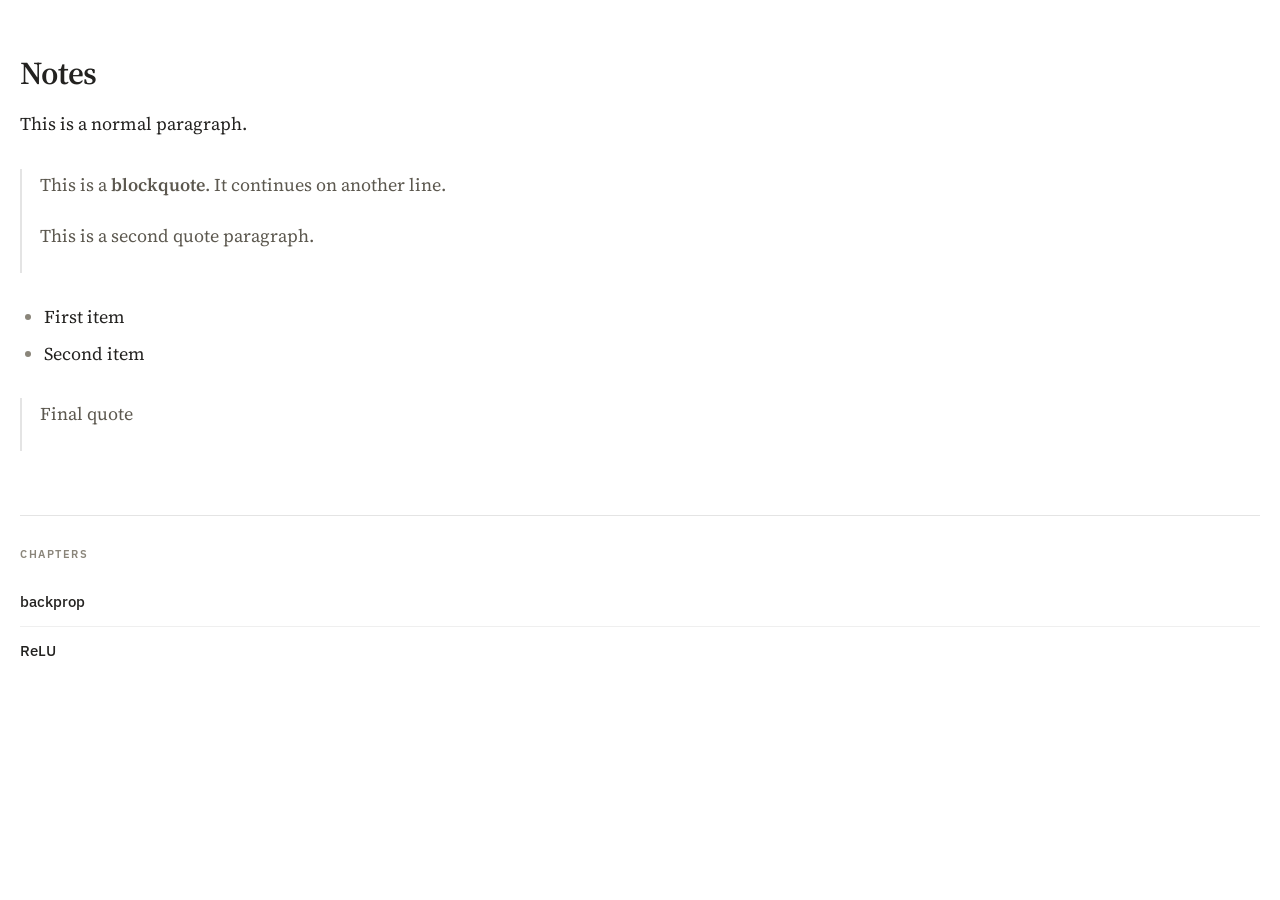
<file: index.html>
<!DOCTYPE html>
<html lang="en">

<head>
    <meta charset="utf-8">
    <meta name="viewport" content="width=device-width, initial-scale=1">
    <title>Notes</title>
    <link rel="canonical" href="https://deboneil07.github.io/">
    <link rel="preconnect" href="https://fonts.googleapis.com">
    <link rel="preconnect" href="https://fonts.gstatic.com" crossorigin>
    <link rel="stylesheet"
        href="https://fonts.googleapis.com/css2?family=IBM+Plex+Mono:wght@400;500;600&amp;family=IBM+Plex+Sans:wght@400;500;600&amp;family=Source+Serif+4:ital,opsz,wght@0,8..60,300..800;1,8..60,300..800&amp;display=optional">
    <link rel="stylesheet" href="style.css?v=7913db05">
</head>

<body>
    <h1 id="notes">Notes</h1>
<p>This is a normal paragraph.</p>
<blockquote>
<p>This is a <strong>blockquote</strong>.
It continues on another line.</p>
<p>This is a second quote paragraph.</p>
</blockquote>
<ul>
<li>First item</li>
<li>Second item</li>
</ul>
<blockquote>
<p>Final quote</p>
</blockquote>

<nav class="child-nav">
<h2>Chapters</h2>
<ul>
  <li><a href="backprop/">backprop</a></li>
  <li><a href="relu/">ReLU</a></li>
</ul>
</nav>
</body>

</html>
</file>
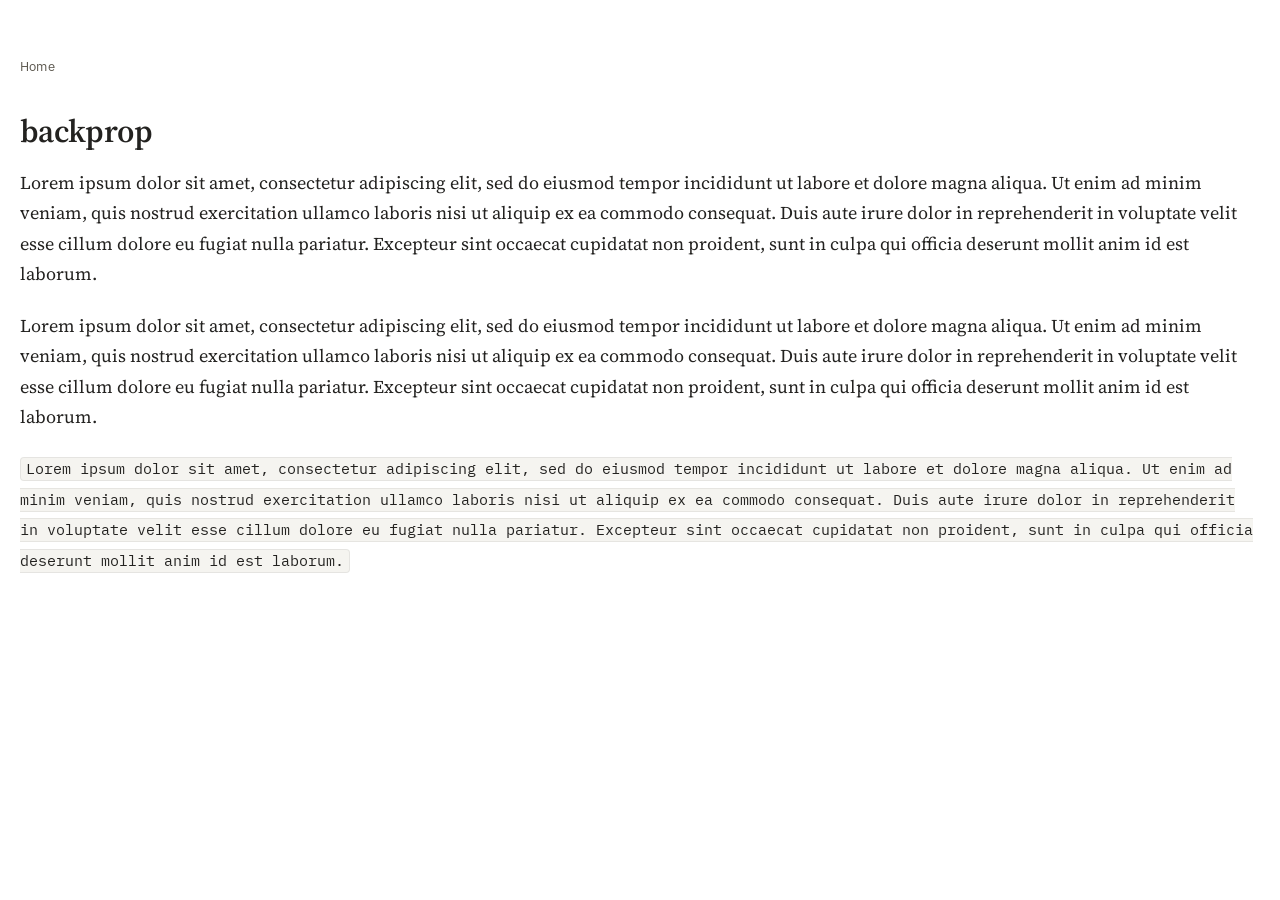
<file: backprop/index.html>
<!DOCTYPE html>
<html lang="en">

<head>
    <meta charset="utf-8">
    <meta name="viewport" content="width=device-width, initial-scale=1">
    <title>backprop</title>
    <link rel="canonical" href="https://deboneil07.github.io/backprop/">
    <link rel="preconnect" href="https://fonts.googleapis.com">
    <link rel="preconnect" href="https://fonts.gstatic.com" crossorigin>
    <link rel="stylesheet"
        href="https://fonts.googleapis.com/css2?family=IBM+Plex+Mono:wght@400;500;600&amp;family=IBM+Plex+Sans:wght@400;500;600&amp;family=Source+Serif+4:ital,opsz,wght@0,8..60,300..800;1,8..60,300..800&amp;display=optional">
    <link rel="stylesheet" href="../style.css?v=7913db05">
</head>

<body>
    
<nav class="breadcrumbs">
  <a href="../">Home</a>
</nav>
<h1 id="backprop">backprop</h1>
<p>Lorem ipsum dolor sit amet, consectetur adipiscing elit, sed do eiusmod tempor incididunt ut labore et dolore magna aliqua. Ut enim ad minim veniam, quis nostrud exercitation ullamco laboris nisi ut aliquip ex ea commodo consequat. Duis aute irure dolor in reprehenderit in voluptate velit esse cillum dolore eu fugiat nulla pariatur. Excepteur sint occaecat cupidatat non proident, sunt in culpa qui officia deserunt mollit anim id est laborum.</p>
<p>Lorem ipsum dolor sit amet, consectetur adipiscing elit, sed do eiusmod tempor incididunt ut labore et dolore magna aliqua. Ut enim ad minim veniam, quis nostrud exercitation ullamco laboris nisi ut aliquip ex ea commodo consequat. Duis aute irure dolor in reprehenderit in voluptate velit esse cillum dolore eu fugiat nulla pariatur. Excepteur sint occaecat cupidatat non proident, sunt in culpa qui officia deserunt mollit anim id est laborum.</p>
<p><code>Lorem ipsum dolor sit amet, consectetur adipiscing elit, sed do eiusmod tempor incididunt ut labore et dolore magna aliqua. Ut enim ad minim veniam, quis nostrud exercitation ullamco laboris nisi ut aliquip ex ea commodo consequat. Duis aute irure dolor in reprehenderit in voluptate velit esse cillum dolore eu fugiat nulla pariatur. Excepteur sint occaecat cupidatat non proident, sunt in culpa qui officia deserunt mollit anim id est laborum.</code></p>
</body>

</html>
</file>
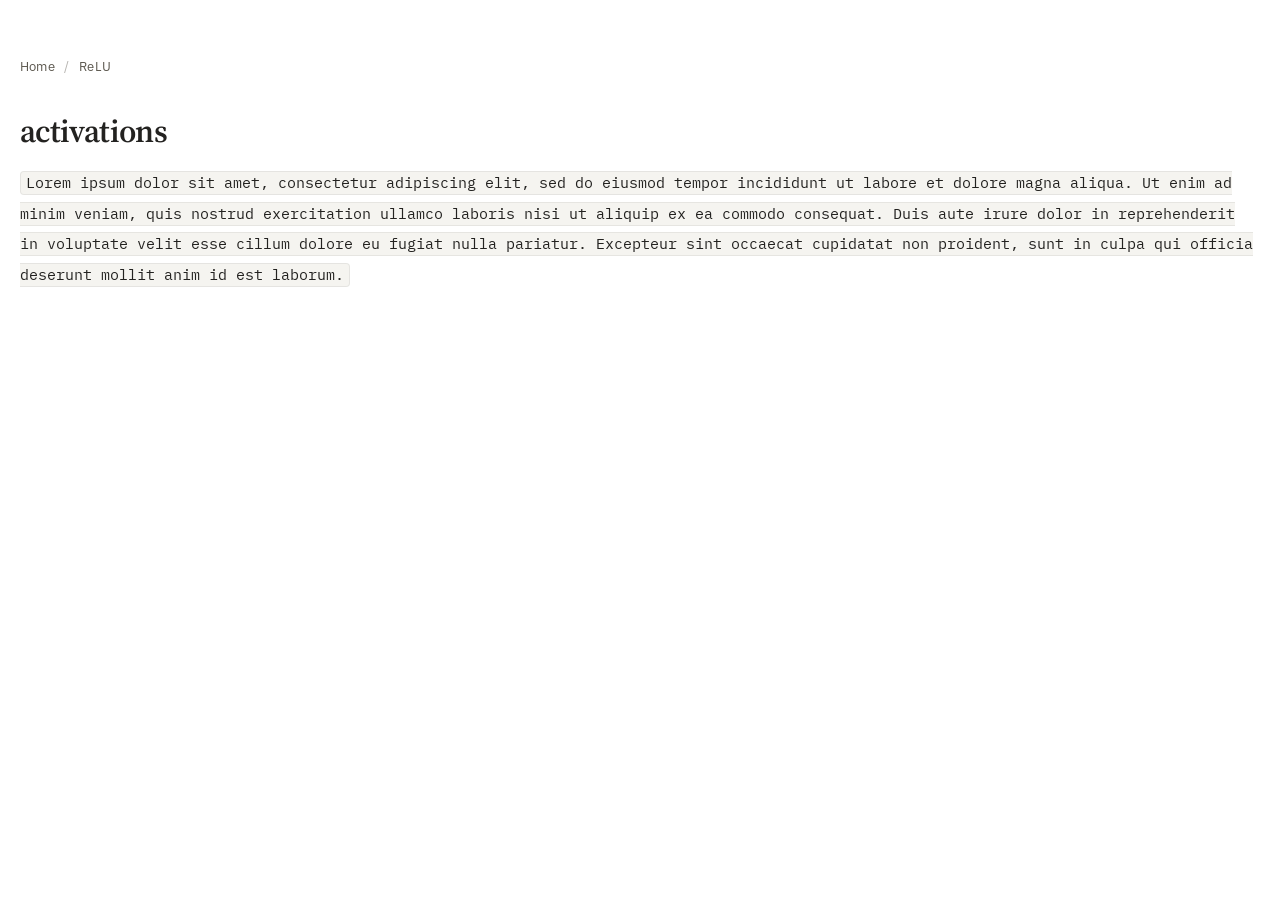
<file: relu/activations/index.html>
<!DOCTYPE html>
<html lang="en">

<head>
    <meta charset="utf-8">
    <meta name="viewport" content="width=device-width, initial-scale=1">
    <title>activations</title>
    <link rel="canonical" href="https://deboneil07.github.io/relu/activations/">
    <link rel="preconnect" href="https://fonts.googleapis.com">
    <link rel="preconnect" href="https://fonts.gstatic.com" crossorigin>
    <link rel="stylesheet"
        href="https://fonts.googleapis.com/css2?family=IBM+Plex+Mono:wght@400;500;600&amp;family=IBM+Plex+Sans:wght@400;500;600&amp;family=Source+Serif+4:ital,opsz,wght@0,8..60,300..800;1,8..60,300..800&amp;display=optional">
    <link rel="stylesheet" href="../../style.css?v=7913db05">
</head>

<body>
    
<nav class="breadcrumbs">
  <a href="../../">Home</a>
  <span class="sep">/</span>
  <a href="../">ReLU</a>
</nav>
<h1 id="activations">activations</h1>
<p><code>Lorem ipsum dolor sit amet, consectetur adipiscing elit, sed do eiusmod tempor incididunt ut labore et dolore magna aliqua. Ut enim ad minim veniam, quis nostrud exercitation ullamco laboris nisi ut aliquip ex ea commodo consequat. Duis aute irure dolor in reprehenderit in voluptate velit esse cillum dolore eu fugiat nulla pariatur. Excepteur sint occaecat cupidatat non proident, sunt in culpa qui officia deserunt mollit anim id est laborum.</code></p>
</body>

</html>
</file>
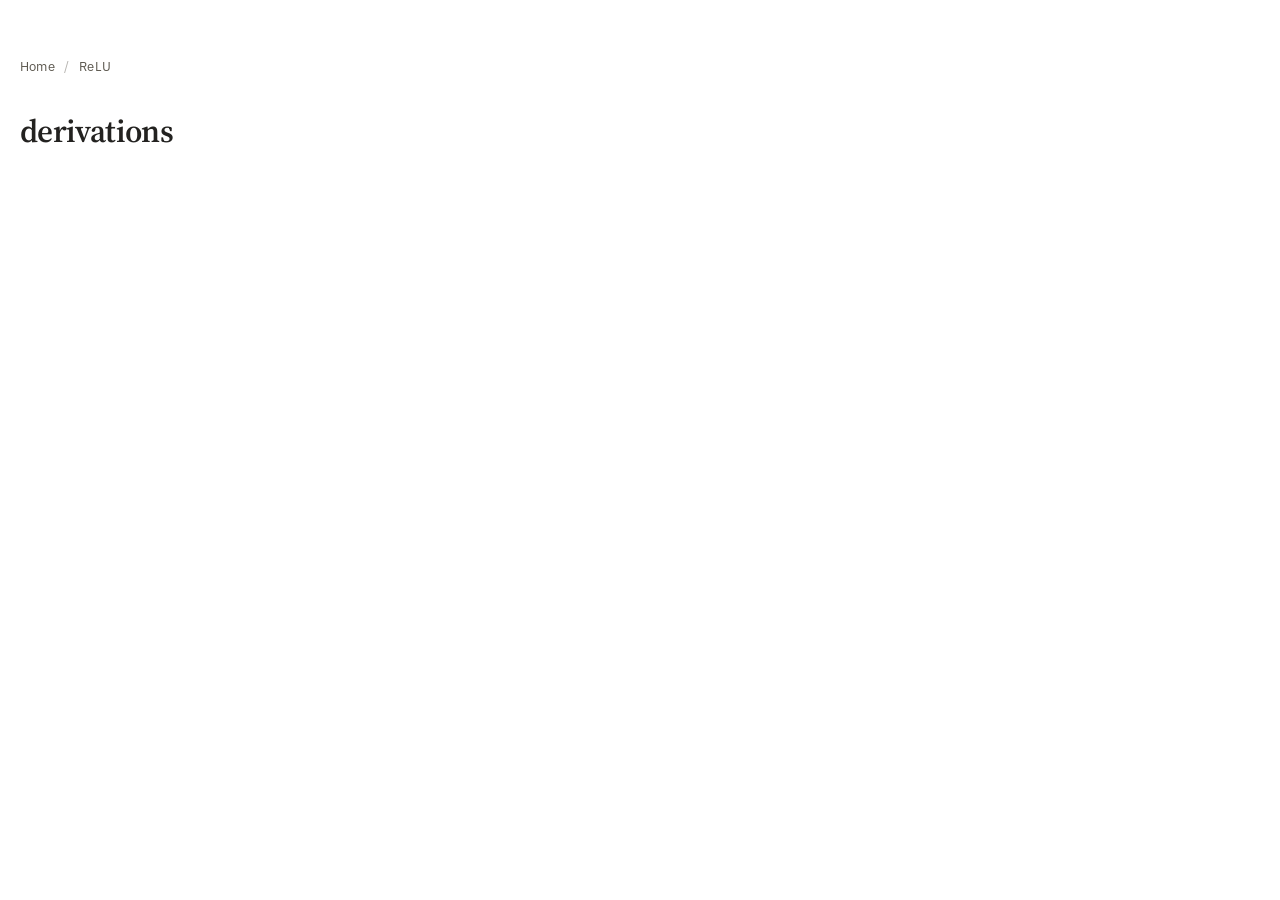
<file: relu/derivations/index.html>
<!DOCTYPE html>
<html lang="en">

<head>
    <meta charset="utf-8">
    <meta name="viewport" content="width=device-width, initial-scale=1">
    <title>derivations</title>
    <link rel="canonical" href="https://deboneil07.github.io/relu/derivations/">
    <link rel="preconnect" href="https://fonts.googleapis.com">
    <link rel="preconnect" href="https://fonts.gstatic.com" crossorigin>
    <link rel="stylesheet"
        href="https://fonts.googleapis.com/css2?family=IBM+Plex+Mono:wght@400;500;600&amp;family=IBM+Plex+Sans:wght@400;500;600&amp;family=Source+Serif+4:ital,opsz,wght@0,8..60,300..800;1,8..60,300..800&amp;display=optional">
    <link rel="stylesheet" href="../../style.css?v=7913db05">
</head>

<body>
    
<nav class="breadcrumbs">
  <a href="../../">Home</a>
  <span class="sep">/</span>
  <a href="../">ReLU</a>
</nav>
<h1 id="derivations">derivations</h1>
</body>

</html>
</file>
<file: style.css>
:root {
    color-scheme: light dark;

    --ink: #232220;
    --ink-soft: #5c584f;
    --ink-faint: #8a857a;
    --surface: #ffffff;
    --surface-2: #f5f4f0;
    --rule: rgba(35, 34, 32, .12);
    --rule-soft: rgba(35, 34, 32, .07);
    --accent: #2f5d8c;

    --tok-comment: #8a857a;
    --tok-keyword: #9b4a72;
    --tok-string: #3d7a55;
    --tok-number: #97672c;
    --tok-func: #2f5d8c;
    --tok-type: #2c6b6b;
    --tok-const: #8a5a2f;
    --tok-punct: #6b675f;
    --tok-tag: #9b4a72;
    --tok-attr: #2c6b6b;
    --tok-param: #6b4f3f;

    --serif: "Source Serif 4", Charter, "Bitstream Charter", "Iowan Old Style",
        Georgia, "Times New Roman", serif;
    --sans: "IBM Plex Sans", "Segoe UI", system-ui, -apple-system, sans-serif;
    --mono: "IBM Plex Mono", "Cascadia Code", Consolas, ui-monospace,
        "SF Mono", monospace;
}

@media (prefers-color-scheme: dark) {
    :root {
        --ink: #e4e1da;
        --ink-soft: #a09b91;
        --ink-faint: #7c776e;
        --surface: #17181b;
        --surface-2: #202226;
        --rule: rgba(228, 225, 218, .14);
        --rule-soft: rgba(228, 225, 218, .08);
        --accent: #8ab4dd;

        --tok-comment: #7c776e;
        --tok-keyword: #d08bb0;
        --tok-string: #86c39b;
        --tok-number: #d6ab72;
        --tok-func: #8ab4dd;
        --tok-type: #7fc3c3;
        --tok-const: #d3a878;
        --tok-punct: #a09b91;
        --tok-tag: #d08bb0;
        --tok-attr: #7fc3c3;
        --tok-param: #c8a88a;
    }
}

*,
*::before,
*::after {
    box-sizing: border-box;
}

html {
    -webkit-text-size-adjust: 100%;
}

body {
    margin: 0 auto;
    padding: 3.5rem 1.25rem 5rem;
    background: var(--surface);
    color: var(--ink);

    font-family: var(--serif);
    font-size: 1.125rem;
    line-height: 1.7;
    font-kerning: normal;
    font-variant-ligatures: common-ligatures;
    font-optical-sizing: auto;
    text-rendering: optimizeLegibility;
    -webkit-font-smoothing: antialiased;
    overflow-wrap: break-word;
}

h1,
h2,
h3,
h4,
h5,
h6 {
    font-family: inherit;
    font-weight: 600;
    line-height: 1.2;
    letter-spacing: -.012em;
    color: var(--ink);
    text-wrap: balance;
}

h1 {
    font-size: 2rem;
    line-height: 1.12;
    letter-spacing: -.02em;
    margin: 0 0 1.1rem;
}

h2 {
    font-size: 1.5rem;
    margin: 2.2em 0 .65em;
}

h3 {
    font-size: 1.1875rem;
    margin: 1.9em 0 .5em;
}

h4 {
    font-size: 1.125rem;
    margin: 1.75em 0 .45em;
}

h5 {
    font-size: .9375rem;
    margin: 1.6em 0 .4em;
}

h6 {
    font-family: var(--sans);
    font-size: .8125rem;
    letter-spacing: .01em;
    color: var(--ink-soft);
    margin: 1.75em 0 .4em;
}

p {
    margin: 0 0 1.15em;
}

ul,
ol {
    margin: 0 0 1.15em;
    padding-left: 1.35em;
}

li {
    margin-bottom: .35em;
}

li>ul,
li>ol {
    margin-bottom: 0;
}

li::marker {
    color: var(--ink-faint);
}

/* Loose lists and multi-paragraph items wrap their text in <p>. Keep the
   spacing inside an item intentional without adding a second gap after it. */
li>p {
    margin-bottom: .65em;
}

li>p:last-child {
    margin-bottom: 0;
}

input[type="checkbox"] {
    width: .875rem;
    height: .875rem;
    margin: 0 .4rem 0 0;
    vertical-align: -.1em;
    accent-color: var(--accent);
}

ul:has(> li > input[type="checkbox"], > li > p > input[type="checkbox"]) {
    list-style: none;
    padding-left: 0;
}

:where(
    ul:has(> li > input[type="checkbox"], > li > p > input[type="checkbox"])
) > li :is(ul, ol) {
    list-style-type: revert;
}

a {
    color: var(--accent);
    text-decoration: none;
    text-underline-offset: .18em;
}

a:hover {
    text-decoration: underline;
}

strong {
    font-weight: 600;
}

em {
    font-style: italic;
}

del {
    color: var(--ink-faint);
    text-decoration-thickness: 1px;
}

code,
pre,
kbd,
samp {
    font-family: var(--mono);
    font-variant-ligatures: none;
}

code {
    font-size: .82em;
}

pre {
    font-size: .82em;
    line-height: 1.65;
    margin: 1.6em 0;
    padding: 1.1rem 1.15rem;
    overflow-x: auto;
    border-radius: 10px;
    background: var(--surface-2);
    border: 1px solid var(--rule-soft);
}

pre code {
    font-size: 1em;
    padding: 0;
    background: none;
    border: 0;
}

:not(pre)>code {
    padding: .1em .35em;
    border-radius: 4px;
    background: var(--surface-2);
    border: 1px solid var(--rule-soft);
}

.tok-comment {
    color: var(--tok-comment);
    font-style: italic;
}

.tok-keyword {
    color: var(--tok-keyword);
}

.tok-string {
    color: var(--tok-string);
}

.tok-number {
    color: var(--tok-number);
}

.tok-func {
    color: var(--tok-func);
}

.tok-type {
    color: var(--tok-type);
}

.tok-const {
    color: var(--tok-const);
}

.tok-punct {
    color: var(--tok-punct);
}

.tok-tag {
    color: var(--tok-tag);
}

.tok-attr {
    color: var(--tok-attr);
}

.tok-param {
    color: var(--tok-param);
}

blockquote {
    margin: 1.6em 0;
    padding: .05em 0 .05em 1.15rem;
    border-left: 2px solid var(--rule);
    color: var(--ink-soft);
}

hr {
    border: 0;
    border-top: 1px solid var(--rule);
    margin: 2.5em 0;
}

img {
    max-width: 100%;
    height: auto;
}

table {
    width: 100%;
    margin: 1.75em 0;
    border-top: 1px solid var(--rule);
    border-bottom: 1px solid var(--rule);
    border-collapse: collapse;
    font-size: .9375rem;
    line-height: 1.55;
}

thead {
    border-bottom: 1px solid var(--rule);
}

th,
td {
    padding: .55rem .75rem;
    text-align: left;
    vertical-align: top;
}

th:first-child,
td:first-child {
    padding-left: 0;
}

th:last-child,
td:last-child {
    padding-right: 0;
}

th {
    font-family: var(--sans);
    font-size: .8125rem;
    font-weight: 600;
    color: var(--ink-soft);
    vertical-align: bottom;
}

tbody tr + tr td {
    border-top: 1px solid var(--rule-soft);
}

.breadcrumbs {
    font-family: var(--sans);
    font-size: .8125rem;
    letter-spacing: .015em;
    color: var(--ink-soft);
    margin-bottom: 2.25rem;
}

.breadcrumbs a {
    color: var(--ink-soft);
}

.breadcrumbs a:hover {
    color: var(--accent);
    text-decoration: underline;
}

.breadcrumbs .sep {
    opacity: .45;
    margin: 0 .4rem;
}

.child-nav {
    margin-top: 4rem;
    padding-top: 2rem;
    border-top: 1px solid var(--rule);
    font-family: var(--sans);
}

.child-nav h2 {
    font-family: inherit;
    font-size: .6875rem;
    font-weight: 600;
    letter-spacing: .14em;
    text-transform: uppercase;
    color: var(--ink-faint);
    margin: 0 0 1rem;
}

.child-nav ul {
    list-style: none;
    padding: 0;
    margin: 0;
}

.child-nav li {
    margin: 0;
    padding: .55rem 0;
    border-bottom: 1px solid var(--rule-soft);
}

.child-nav li:last-child {
    border-bottom: 0;
}

.child-nav a {
    color: var(--ink);
    font-size: .9375rem;
    font-weight: 500;
}

.child-nav a:hover {
    color: var(--accent);
    text-decoration: underline;
}

.toc {
    font-family: var(--sans);
    font-size: .875rem;
    line-height: 1.5;
    margin: -1rem 0 2.5rem;
    padding: .9rem 1.1rem;
    background: var(--surface-2);
    border-left: 2px solid var(--rule);
}

.toc h2 {
    font-family: inherit;
    font-size: .6875rem;
    font-weight: 600;
    letter-spacing: .14em;
    text-transform: uppercase;
    color: var(--ink-faint);
    margin: 0 0 .6rem;
}

.toc ol {
    list-style: none;
    padding: 0;
    margin: 0;
}

.toc ol ol {
    padding-left: 1rem;
    margin-top: .2rem;
}

.toc li {
    margin: .2rem 0;
}

.toc a {
    color: var(--ink-soft);
}

.toc a:hover {
    color: var(--accent);
    text-decoration: underline;
}

.footnotes {
    margin-top: 3rem;
    padding-top: 1.5rem;
    border-top: 1px solid var(--rule);
    font-size: .9375rem;
}

.footnotes hr {
    display: none;
}

.footnotes ol {
    padding-left: 1.25rem;
}

.footnotes li {
    margin: .9rem 0;
}

.footnote-ref {
    font-family: var(--sans);
    font-size: .75em;
    line-height: 0;
}

.footnote-ref a,
.footnote-backref {
    text-decoration: none;
}

.footnote-backrefs {
    margin: .35rem 0 0;
}

.math[data-display="true"] {
    display: block;
    margin: 1.2rem 0;
    text-align: center;
    overflow-x: auto;
}

.math[data-display="false"] {
    font-family: var(--serif);
}
</file>
